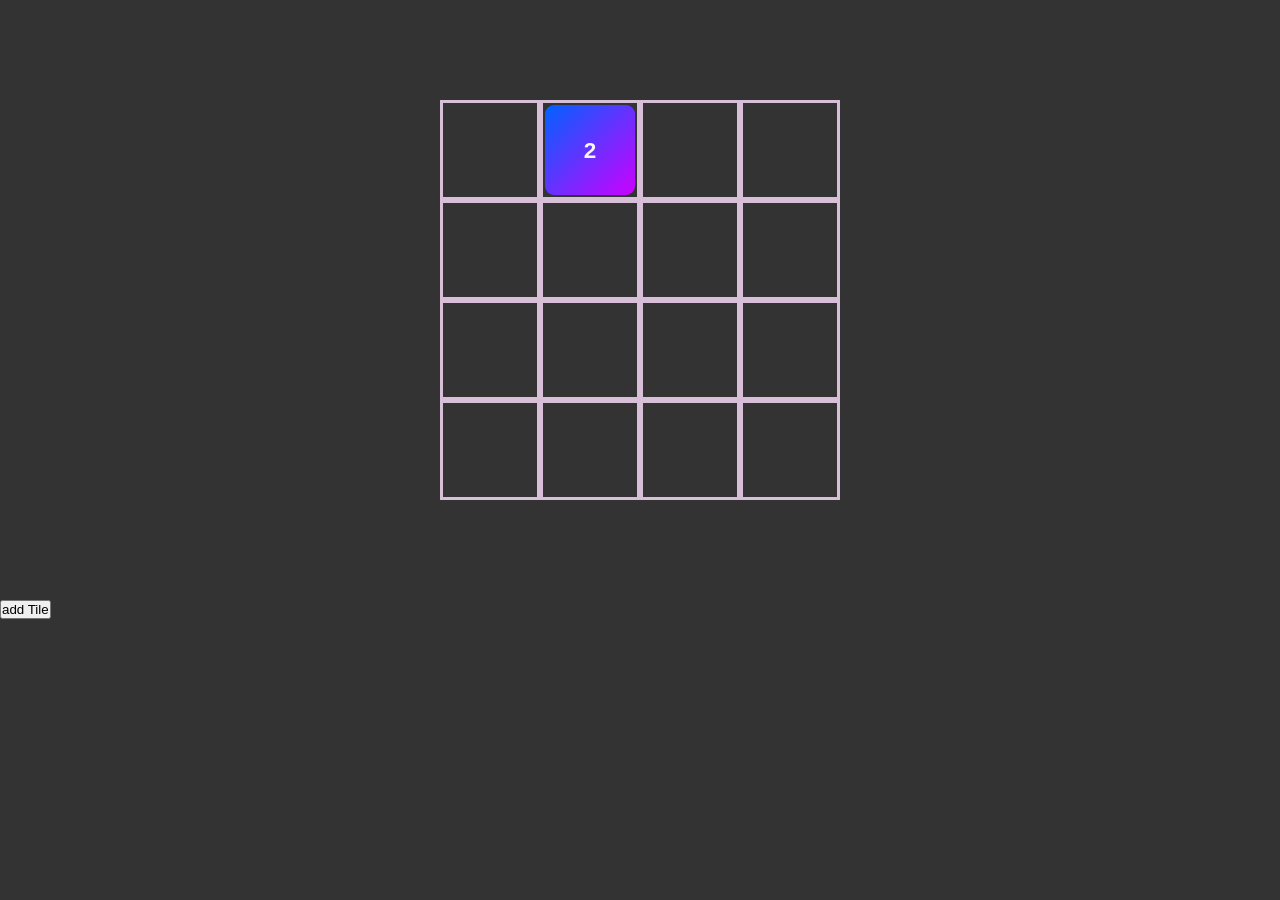
<file: index.html>
<!DOCTYPE html>
<html lang="en">

<head>
    <meta charset="UTF-8">
    <meta name="viewport" content="width=s, initial-scale=1.0">
    <meta http-equiv="X-UA-Compatible" content="ie=edge">
    <link rel="stylesheet" href="./style.css">
    <title>Document</title>
</head>

<body>
    <div id="best_score"></div>
    <div id="game"></div>

    <button class="click">add Tile</button>

    <script src="./app.js"></script>
</body>

</html>
</file>
<file: style.css>
*,
*::after,
*::before {
  box-sizing: border-box;
  padding: 0;
  margin: 0;
}

body {
  font-family: Arial, Helvetica, sans-serif;
  font-weight: bold;
  background-color: #333;
}

#game {
  width: 400px;
  height: 400px;
  position: relative;
  display: flex;
  margin: 100px auto;
}

.backGround {
  position: absolute;
  border: 3px solid thistle;
  /* z-index: 10; */
  padding: 10px;
}
.tile {
  position: absolute;
  transition:  .2s;
  /* transition: top 2s; */
  font-size: 25px;
  border-radius: 10px;
  color: whitesmoke;
  display: flex;
  justify-content: center;
  transform: translate(0, 0) scale(0.9);
  align-items: center;
  /* animation: createTile 0.3s  1; */
}

.color_tile_2{
  background-image: linear-gradient(to right bottom, rgb(0, 98, 255), rgb(204, 0, 255));

}
.color_tile_4{
  background-image: linear-gradient(to right bottom, rgb(0, 255, 106), rgb(0, 132, 255));

}


@keyframes createTile {
  0% {
    transform: scale(0);
    opacity: 0;
  }
  50% {
    transform: scale(1);
    opacity: 0.8;
  }
  100% {
    transform: scale(0.9);
    opacity: 1;
  }
}
</file>
